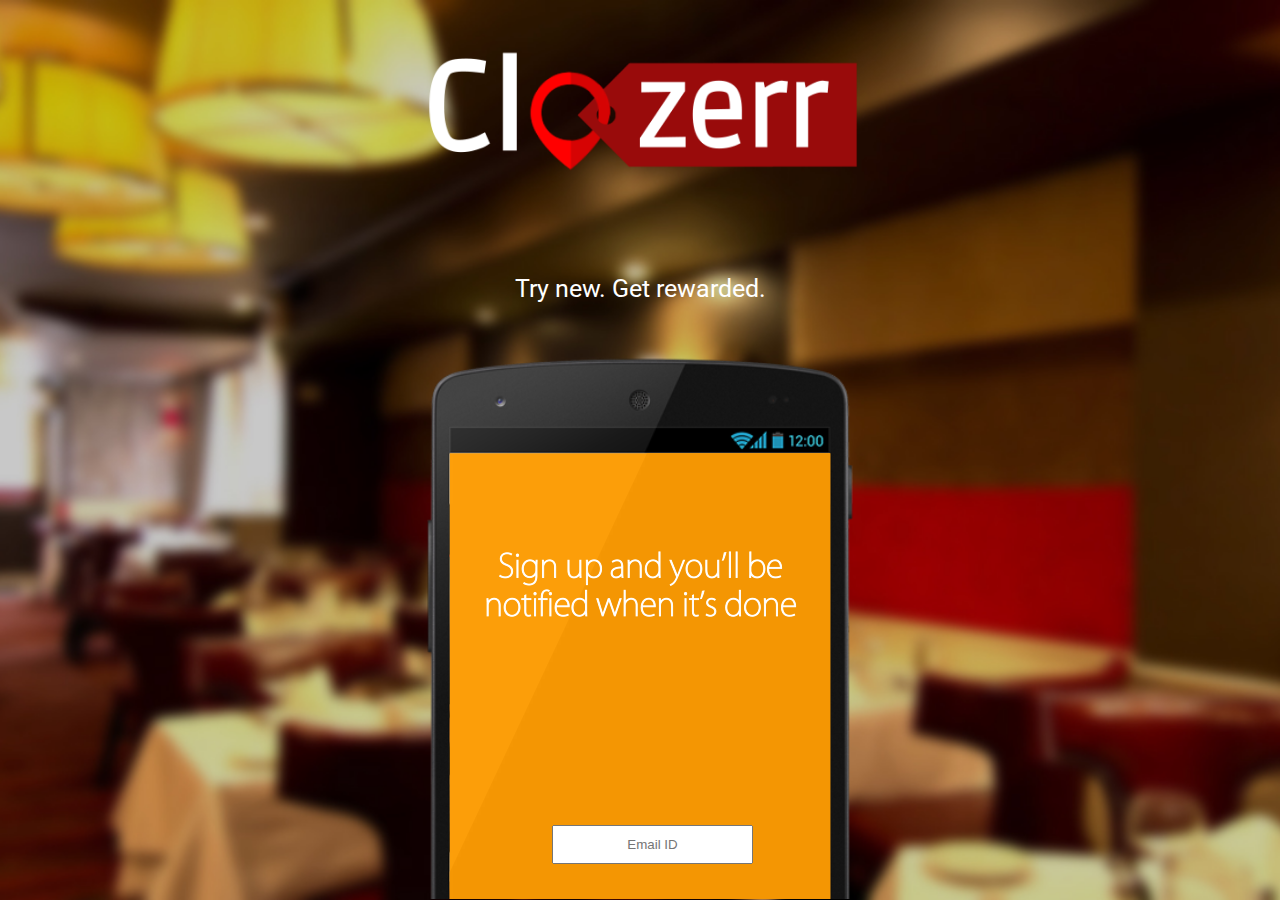
<file: servetest2/servertest/public/index.html>
<html><head>
		<title>Clozerr</title>
		<link href="http://fonts.googleapis.com/css?family=Roboto:100" rel="stylesheet" type="text/css">
	<style>
		body {
			background-color:#d0e4fe;
			margin:0;
			font-size: 
		}
		.mainbg {
			background-color: #111111;
			background-image:url(img/mainbg.jpg);
			background-position: 50%;
			background-size: cover;
			background-repeat: no-repeat;
		}
		.phoneimg{
			height: 60%;
			width: auto;
		}
		.maintable{
			width: 300px;
			text-align: center;
			height: 100%;
			border:0px;
			border-spacing: 0px;
			visibility:show;
		}
		.subtable{
			position: absolute;
			text-align: center;
			border:1px;
			border-spacing: 0px;
			bottom:0px;
		}
		.logo{
			width:100%;
			float: bottom;
			bottom: 0px;

		}
		.tag{
			font-size: 25;
			color: #fff;
			font-family: 'Roboto', sans-serif;
			padding: 20px;
		}
		.formarea{
			position: absolute;
			bottom: 20px;
			left: 50%;
			text-align: center;
			margin-left:-88px;
			width:177px;
		}
		.forminput{
			padding: 10px;
			text-align: center;
		}
		.marginStyle{margin: 0 auto;} 
		.form2{
			position: absolute;
			top: 70;

		}
	</style></head>
	
	<body style="overflow:hidden">
	<div class="mainbg">
		<table class="maintable" border="0" align="center">
			<tbody><tr><td>
				<img src="img/logo.png" class="logo">
			</td></tr>
			<tr>
				<td class="tag"> Try new. Get rewarded.
				</td>
			</tr>
			<tr>
				<td>
				</td>
			</tr>
			<tr>
				<td height="10%">
					<img src="img/phone.png" class="phoneimg">
					<form class="formarea">
						<input class="forminput" placeholder="Email ID">
					</form>
				</td>
			</tr>
		</tbody></table>
		<table class="subtable">
			<tbody><tr><td>
				<form>
		<!--			<input></input>-->
				</form>
			</td></tr>
		</tbody></table>
	</div>
	

<script type='text/javascript'>

</script>

</body>
</html>
</file>
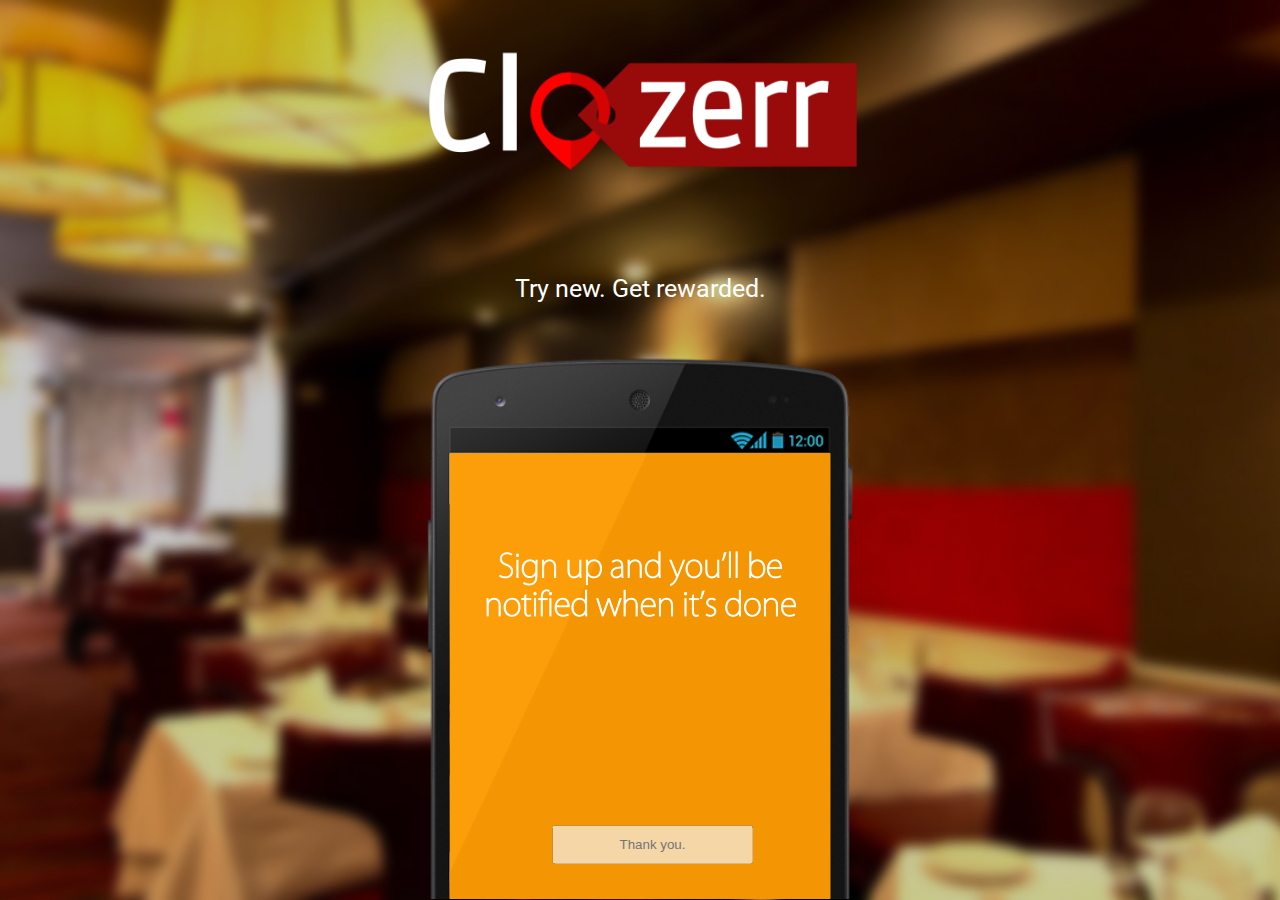
<file: servetest2/servertest/public/success.html>
<html><head>
		<title>Clozerr</title>
		<link href="http://fonts.googleapis.com/css?family=Roboto:100" rel="stylesheet" type="text/css">
	<style>
		body {
			background-color:#d0e4fe;
			margin:0;
			font-size: 
		}
		.mainbg {
			background-color: #111111;
			background-image:url(img/mainbg.jpg);
			background-position: 50%;
			background-size: cover;
			background-repeat: no-repeat;
		}
		.phoneimg{
			height: 60%;
			width: auto;
		}
		.maintable{
			width: 300px;
			text-align: center;
			height: 100%;
			border:0px;
			border-spacing: 0px;
			visibility:show;
		}
		.subtable{
			position: absolute;
			text-align: center;
			border:1px;
			border-spacing: 0px;
			bottom:0px;
		}
		.logo{
			width:100%;
			float: bottom;
			bottom: 0px;

		}
		.tag{
			font-size: 25;
			color: #fff;
			font-family: 'Roboto', sans-serif;
			padding: 20px;
		}
		.formarea{
			position: absolute;
			bottom: 20px;
			left: 50%;
			text-align: center;
			margin-left:-88px;
			width:177px;
		}
		.forminput{
			padding: 10px;
			text-align: center;
		}
		.marginStyle{margin: 0 auto;} 
		.form2{
			position: absolute;
			top: 70;

		}
	</style></head>
	
	<body style="overflow:hidden">
	<div class="mainbg">
		<table class="maintable" border="0" align="center">
			<tbody><tr><td>
				<img src="img/logo.png" class="logo">
			</td></tr>
			<tr>
				<td class="tag"> Try new. Get rewarded.
				</td>
			</tr>
			<tr>
				<td>
				</td>
			</tr>
			<tr>
				<td height="10%">
					<img src="img/phone.png" class="phoneimg">
					<form class="formarea">
						<input class="forminput" placeholder="Thank you." disabled>
					</form>
				</td>
			</tr>
		</tbody></table>
		<table class="subtable">
			<tbody><tr><td>
				<form>
		<!--			<input></input>-->
				</form>
			</td></tr>
		</tbody></table>
	</div>
	

<script type='text/javascript'>

</script>

</body>
</html>
</file>
